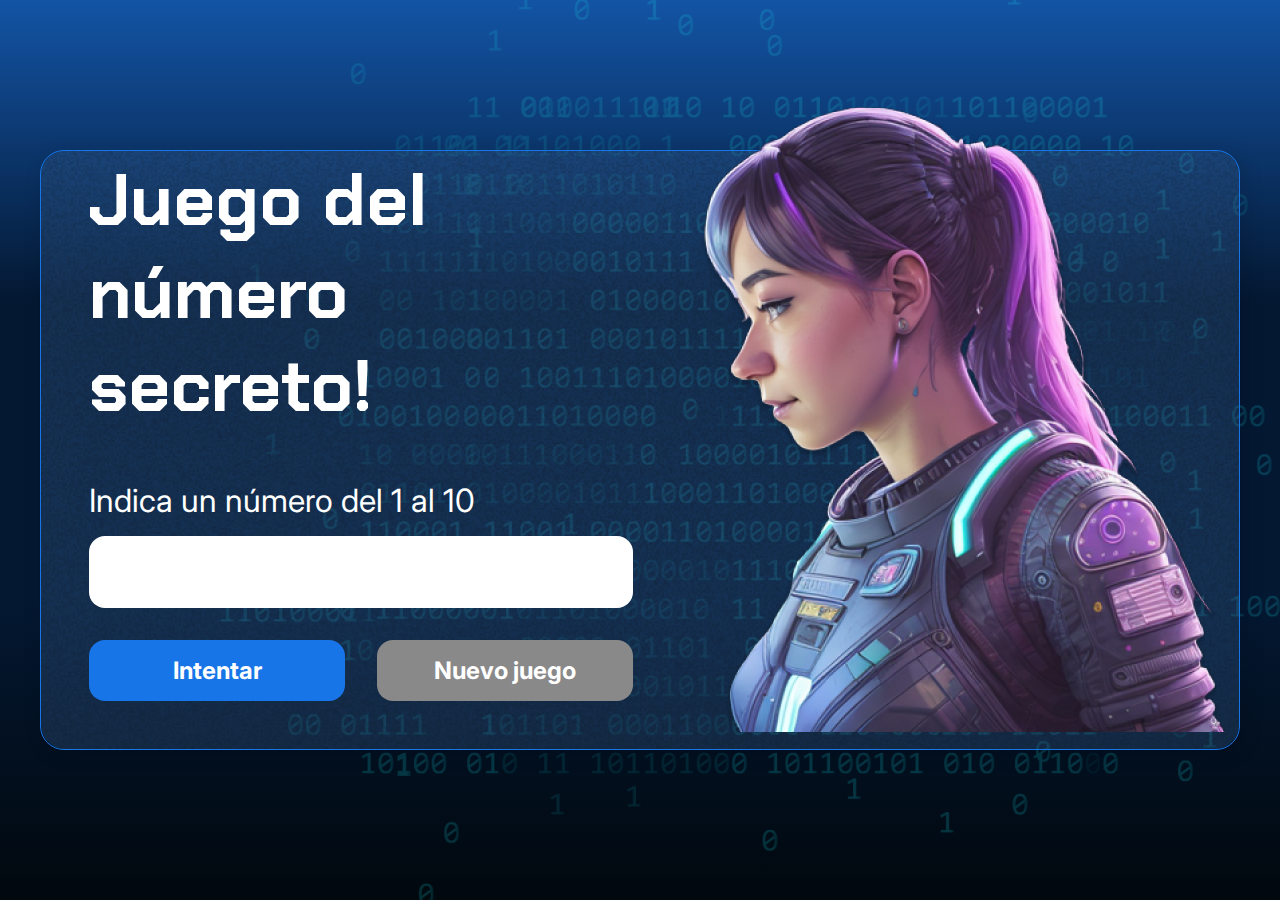
<file: juego_numero_secreto_version_final/index.html>
<!DOCTYPE html>
<html lang="pt-br">

<head>
    <meta charset="UTF-8">
    <meta name="viewport" content="width=device-width, initial-scale=1.0">
    <link rel="preconnect" href="https://fonts.googleapis.com">
    <link rel="preconnect" href="https://fonts.gstatic.com" crossorigin>
    <link href="https://fonts.googleapis.com/css2?family=Chakra+Petch:wght@700&family=Inter:wght@400;700&display=swap"
        rel="stylesheet">
    <link rel="stylesheet" href="style.css">
    <title>JS Game</title>
</head>

<body>

    <div class="container">
        <div class="container__contenido">
            <div class="container__informaciones">
                <div class="container__texto">
                    <h1></h1>
                    <p class="texto__parrafo"></p>
                </div>
                <input type="number" id="valorUsuario" min="1" max="10" class="container__input">
                <div class="chute container__botones">
                    <!-- onclick indica que función se realizará cuando se haga click -->
                     <!-- La función acá sería intentode usuario() que estará en Javascript y que se ejecuta en HTML-->
                    <button onclick="verificarIntento();" class="container__boton">Intentar</button>
                    <button onclick="reiniciarJuego()" class="container__boton" id="reiniciar" disabled>Nuevo juego</button>
                </div>
            </div>
            <img src="./img/ia.png" alt="Una persona mirando a la izquierda" class="container__imagen-persona" />
        </div>
    </div>




    <script src="app.js" defer></script>
</body>

</html>
</file>
<file: juego_numero_secreto_version_final/style.css>
* {
    box-sizing: border-box;
    margin: 0;
    padding: 0;
    color: white;
}

body {
    background: linear-gradient(#1354A5 0%, #041832 33.33%, #041832 66.67%, #01080E 100%);
    height: 100vh;
    display: flex;
    align-items: center;
    justify-content: center;
}


body::before {
    background-image: url("img/code.png");
    background-repeat: no-repeat;
    background-position: right;
    content: "";
    display: block;
    position: absolute;
    width: 100%;
    height: 100%;
    opacity: 0.4;
}

.container {
    width: 1200px;
    height: 600px;
    display: flex;
    align-items: center;
    justify-content: space-between;
    border-radius: 24px;
    border: 1px solid #1875E8;
    box-shadow: 4px 4px 20px 0px rgba(1, 8, 14, 0.15);
    background-image: url("img/Ruido.png");
    background-size: 100% 100%;
    position: relative;
}


.container__contenido {
    display: flex;
    align-items: center;
    position: absolute;
    bottom: 0;
}

.container__informaciones {
    flex: 1;
    padding: 3rem;
}

.container__boton {
    border-radius: 16px;
    background: #1875E8;
    padding: 16px 24px;
    width: 100%;
    font-size: 24px;
    font-weight: 700;
    border: none;
    margin-top: 2rem;
}

.container__boton:disabled {
    background: #898989;
}

.container__texto {
    margin: 16px 0 16px 0;
}

.container__texto-azul {
    color: #1875E8;
}

.container__input {
    width: 100%;
    height: 72px;
    border-radius: 16px;
    background-color: #FFF;
    border: none;
    color: #1875E8;
    padding: 2rem;
    font-size: 24px;
    font-weight: 700;
    font-family: 'Inter', sans-serif;
}

.container__botones {
    display: flex;
    gap: 2em;
}

h1 {
    font-family: 'Chakra Petch', sans-serif;
    font-size: 72px;
    padding-bottom: 3rem;
}

p,
button {
    font-family: 'Inter', sans-serif;
}

.texto__parrafo {
    font-size: 32px;
    font-weight: 400;
}
</file>
